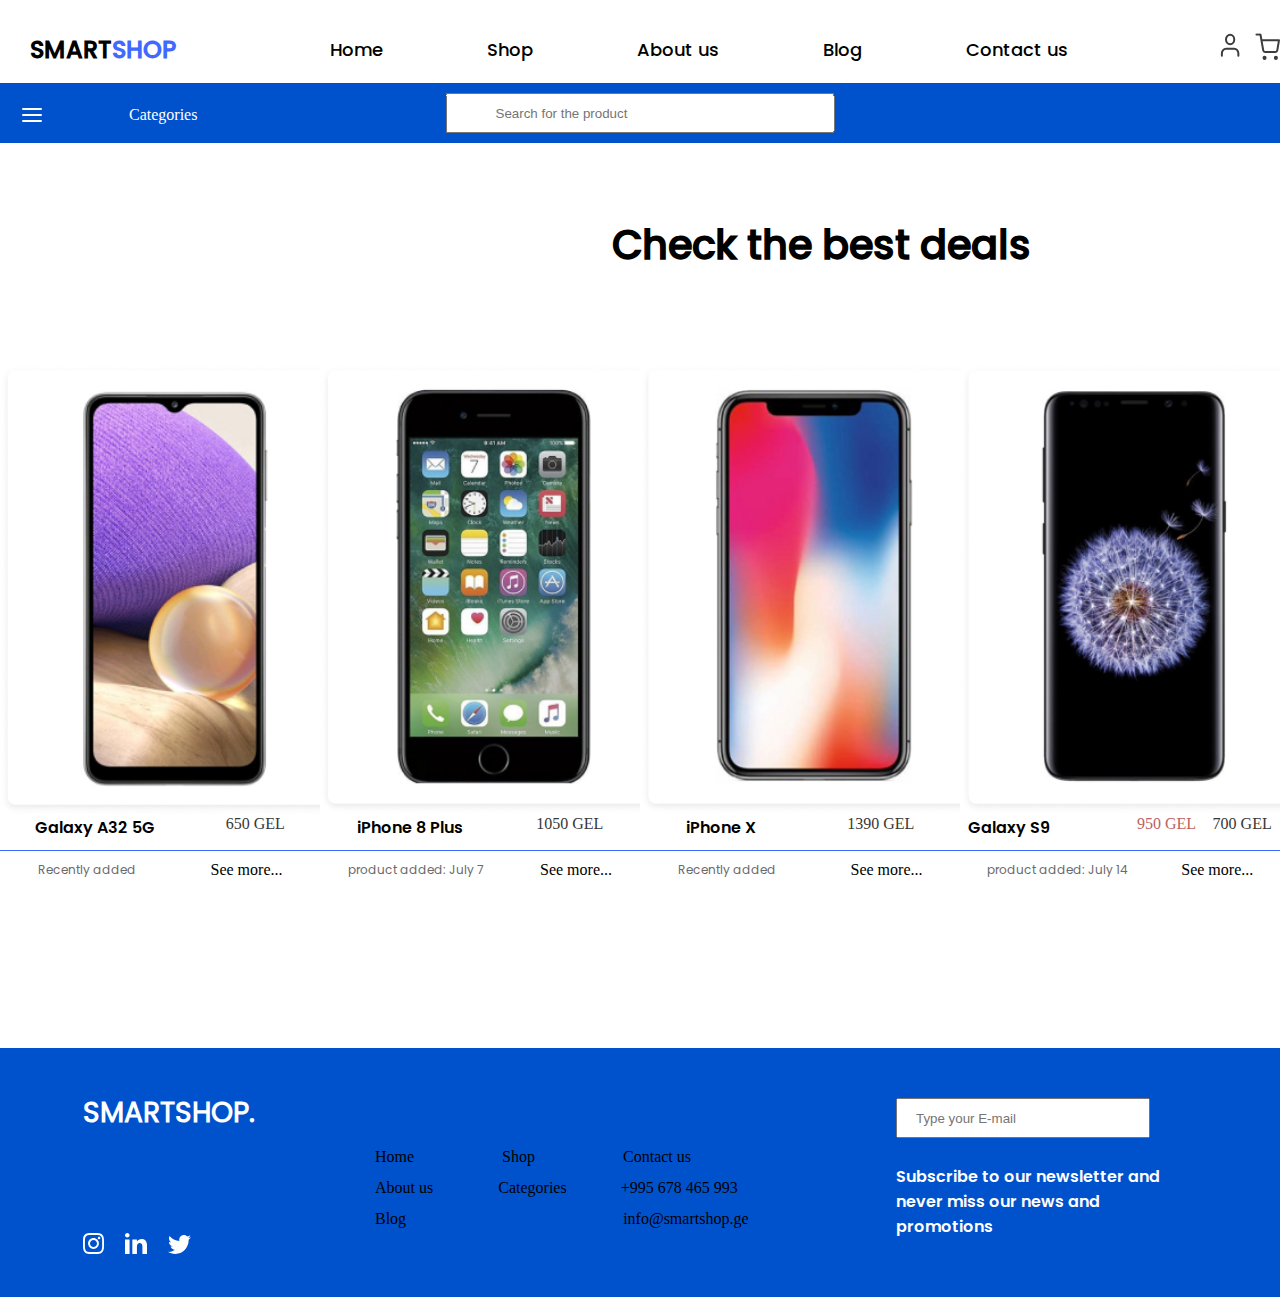
<file: index.html>
<!DOCTYPE html>
<html lang="en">
<head>
    <meta charset="UTF-8">
    <meta http-equiv="X-UA-Compatible" content="IE=edge">
    <meta name="viewport" content="width=device-width, initial-scale=1.0">
    <link rel="stylesheet" href="static/style.css">
    <title>Home</title>
</head>
<body>
    <header>
        <div class="container">
            <div class="first">
                <a href="index.html">SMART<span class="top-left2">SHOP</span></a>
            </div>
            <div class="second">
                <nav>
                    <ul class="items">
                        <li class="nav-items">
                            <a href="index.html">Home</a>
                        </li>
                        <li class="nav-items">
                            <a href="Shop.html">Shop</a>
                        </li>
                        <li class="nav-items">
                            <a href="aboutus.html">About us</a>
                        </li>
                        <li class="nav-items">
                            <a href="blog.html">Blog</a>
                        </li>
                        <li class="nav-items">
                            <a href="contactus.html">Contact us</a>
                        </li>
                    </ul>
                </nav>
            </div>
            <div class="third">
                <div class="avatar">
                    <a href=""><img src="static/img/avatar/Vector.svg" alt=""></a>
                </div>
                <div class="shoppingcart">
                    <a href=""><img src="static/img/avatar/shopping-cart.svg" alt=""></a>
                </div>
            </div>
        </div>
    </header>

    <main>
    <section class="top-section">
        <div class="top-section-menu">
            <div class="menu-left">
                <a href=""><img src="static/img/avatar/menu.svg" alt=""></a>            
            </div>
            <div class="menu-right">
                <a href=""><span class="categories">Categories</span></a>
            </div>
            <div class="input2">
                <div class="input">
                    <input type="text" placeholder="Search for the product"> 
                </div>
            </div>
        </div>
    </section>
    <div class="mainword">
        <h1>Check the best deals</h1>
    </div>
    <section class="main-section">
        <div class="main-section-div">
            <div class="card-first">
                <div class="img1">
                </div>
                <div class="warwerebi">
                    <div class="top-description">
                        <h4 class="a32">Galaxy A32 5G</h4>
                        <p class="gel650">650 GEL</p>
                    </div>
                    <div class="bottom-description">
                        <p class="recently">Recently added</p>
                        <p class="seemore">See more...</p>
                    </div>
                </div>
            </div>
            <div class="card-second">
                <div class="img2"></div>
                <div class="warwerebi">
                    <div class="top-description">
                        <h4 class="a32">iPhone 8 Plus</h4>
                        <p class="gel650">1050 GEL</p>
                    </div>
                    <div class="bottom-description">
                        <p class="recently">product added: July 7</p>
                        <p class="seemore">See more...</p>
                    </div>
                </div>
            </div>
            <div class="card-third">
                <div class="img3"></div>
                <div class="warwerebi">
                    <div class="top-description">
                        <h4 class="a32">iPhone X</h4>
                        <p class="gel650">1390 GEL</p>
                    </div>
                    <div class="bottom-description">
                        <p class="recently">Recently added</p>
                        <p class="seemore">See more...</p>
                    </div>
                </div>
            </div>
            <div  class="card-fourth">
                <div class="img4"></div>
                <div class="warwerebi">
                    <div class="top-description">
                        <h4 class="a32">Galaxy S9</h4>
                        <p class="sale">950 GEL</p>
                        <p class="gel650">700 GEL</p>
                    </div>
                    <div class="bottom-description">
                        <p class="recently">product added: July 14</p>
                        <p class="seemore">See more...</p>
                    </div>
                </div>
            </div>
        </div>
    </section>
    </main>

    <footer>
    <div class="main-footer">
        <div class="main-footer-left">
            <div class="main-footer-left-top">
                <h3>SMARTSHOP.</h3>
            </div>
            <div class="main-footer-left-bottom">
                <a href=""><img class="instagram" src="/static/img/avatar/Instagram.svg" alt=""></a>
                <a href=""><img class="linkedin" src="/static/img/avatar/Linkedin.svg" alt=""></a>
                <a href=""><img class="twitter" src="/static/img/avatar/Twitter.svg" alt=""></a>
            </div>
        </div>
        <div class="main-footer-middle">
            <div class="main-footer-middle">
                <ul class="main-footer-middle-left-ul">
                    <il><a href="">Home</a></il>
                    <li class="shop"><a href="">Shop</a></li>
                    <il class="usus"><a href="">Contact us</a></il>
                </ul>
                <ul class="main-footer-middle-center-ul">
                    <li><a href="">About us</a></li>
                    <il class="categories"><a href="">Categories</a></li>
                    <il class="plus"><a href="">+995 678 465 993</a></il>
                </ul>
                <ul class="main-footer-middle-right-ul">
                    <il><a href="">Blog</a></li>
                    <il class="info"><a href="">info@smartshop.ge</a></il>
                </ul>
            </div>
        </div>
        <div class="main-footer-right">
            <div class="main-footer-right-top">
                <input type="text" placeholder="Type your E-mail">
            </div>
            <div class="main-footer-right-bottom">
                <p class="subscribe">Subscribe to our newsletter and never 
                    miss our news and promotions</p>
            </div>
        </div>
    </div>
    </footer>

</body>
</html>
</file>
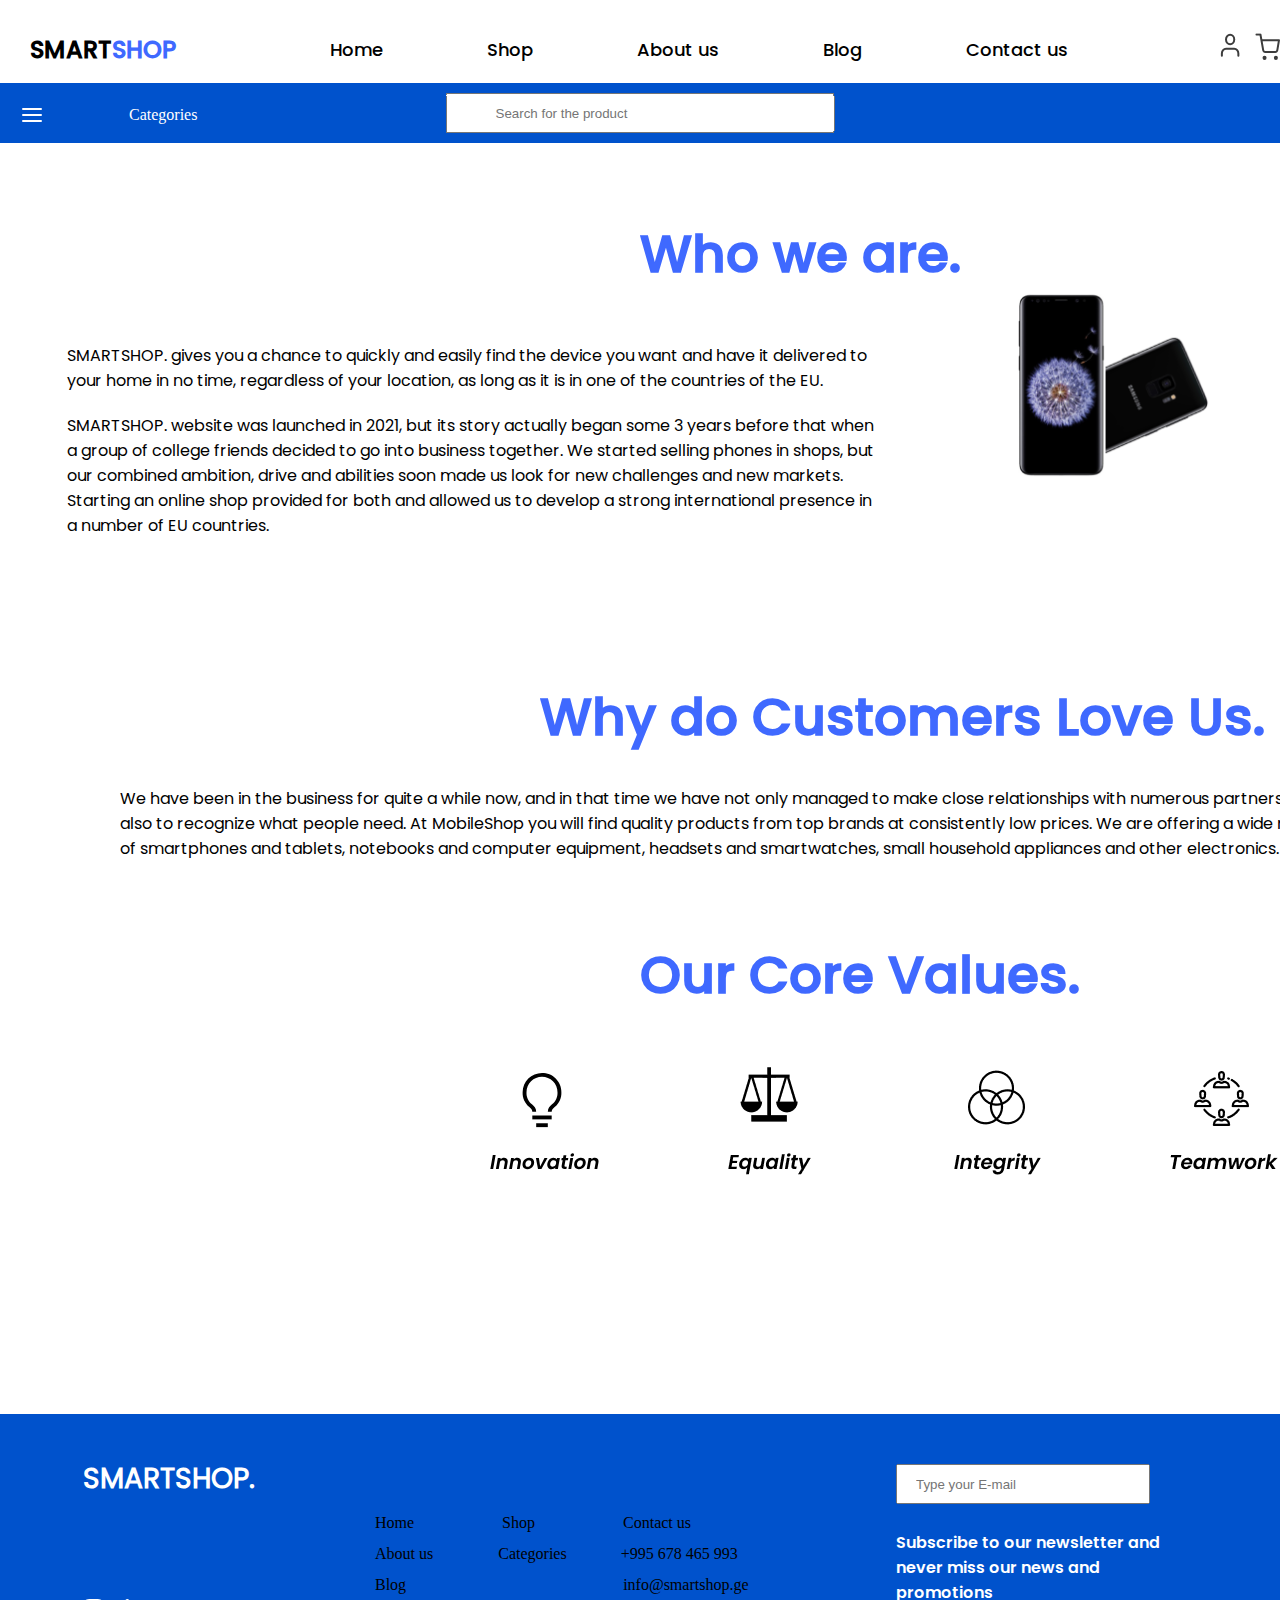
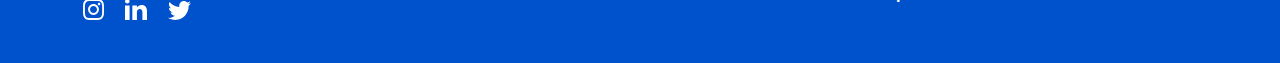
<file: aboutus.html>
<!DOCTYPE html>
<html lang="en">
<head>
    <meta charset="UTF-8">
    <meta http-equiv="X-UA-Compatible" content="IE=edge">
    <meta name="viewport" content="width=device-width, initial-scale=1.0">
    <link rel="stylesheet" href="static/style.css">
    <title>Home</title>
</head>
<body>
    <header>
        <div class="container">
            <div class="first">
                <a href="index.html">SMART<span class="top-left2">SHOP</span></a>
            </div>
            <div class="second">
                <nav>
                    <ul class="items">
                        <li class="nav-items">
                            <a href="index.html">Home</a>
                        </li>
                        <li class="nav-items">
                            <a href="Shop.html">Shop</a>
                        </li>
                        <li class="nav-items">
                            <a href="aboutus.html">About us</a>
                        </li>
                        <li class="nav-items">
                            <a href="blog.html">Blog</a>
                        </li>
                        <li class="nav-items">
                            <a href="contactus.html">Contact us</a>
                        </li>
                    </ul>
                </nav>
            </div>
            <div class="third">
                <div class="avatar">
                    <a href=""><img src="static/img/avatar/Vector.svg" alt=""></a>
                </div>
                <div class="shoppingcart">
                    <a href=""><img src="static/img/avatar/shopping-cart.svg" alt=""></a>
                </div>
            </div>
        </div>
    </header>

    <main>
        <section class="top-section">
            <div class="top-section-menu">
                <div class="menu-left">
                    <a href=""><img src="static/img/avatar/menu.svg" alt=""></a>            
            </div>
            <div class="menu-right">
                <a href=""><span class="categories">Categories</span></a>
            </div>
            <div class="input2">
                <div class="input">
                    <input type="text" placeholder="Search for the product"> 
                </div>
            </div>
        </section>
        <div class="mainword2">
            <h1>Who we are.</h1>
        </div>
        <section class="middle-section">
            <div class="smartshop">
                <p class="smartshop1">SMARTSHOP. gives you a chance to quickly and easily find the device you want and have it delivered to your home in no time, regardless of your location, as long as it is in one of the countries of the EU.                   
                </p>
                <p class="smartshop2">SMARTSHOP. website was launched in 2021, but its story actually began some 3 years before that when a group of college friends decided to go into business together. We started selling phones in shops, but our combined ambition, drive and abilities soon made us look for new challenges and new markets. Starting an online shop provided for both and allowed us to develop a strong international presence in a number of EU countries.
                </p>
            </div>
            <img class="phones" src="/static/img/phones.png" alt="">
        </section>
        <div class="mainword3">
            <h1>Why do Customers Love Us.</h1>
        </div>
        <section class="middle-section-second">
            <p class="whydo">We have been in the business for quite a while now, and in that time we have not only managed to make close relationships with numerous partners, but also to recognize what people need. At MobileShop you will find quality products from top brands at consistently low prices. We are offering a wide range of smartphones and tablets, notebooks and computer equipment, headsets and smartwatches, small household appliances and other electronics.
            </p>
        </section>
        <div class="mainword2">
            <h1>Our Core Values.</h1>
        </div>
        <section class="middle-section-last">
            <img class="innovation" src="/static/img/avatar/innovation.svg" alt="">
            <img class="equality" src="/static/img/avatar/euqality.png" alt="">
            <img class="integrity" src="/static/img/avatar/integrity.png" alt="">
            <img class="teamwork" src="/static/img/avatar/teamwork.png" alt="">
        </section>

    </main>
    
    <footer>
        <div class="main-footer">
            <div class="main-footer-left">
                <div class="main-footer-left-top">
                    <h3>SMARTSHOP.</h3>
                </div>
                <div class="main-footer-left-bottom">
                    <a href=""><img class="instagram" src="/static/img/avatar/Instagram.svg" alt=""></a>
                    <a href=""><img class="linkedin" src="/static/img/avatar/Linkedin.svg" alt=""></a>
                    <a href=""><img class="twitter" src="/static/img/avatar/Twitter.svg" alt=""></a>
                </div>
            </div>
            <div class="main-footer-middle">
                <div class="main-footer-middle">
                    <ul class="main-footer-middle-left-ul">
                        <il><a href="">Home</a></il>
                        <li class="shop"><a href="">Shop</a></li>
                        <il class="usus"><a href="">Contact us</a></il>
                    </ul>
                    <ul class="main-footer-middle-center-ul">
                        <li><a href="">About us</a></li>
                        <il class="categories"><a href="">Categories</a></li>
                        <il class="plus"><a href="">+995 678 465 993</a></il>
                    </ul>
                    <ul class="main-footer-middle-right-ul">
                        <il><a href="">Blog</a></li>
                        <il class="info"><a href="">info@smartshop.ge</a></il>
                    </ul>
                </div>
            </div>
            <div class="main-footer-right">
                <div class="main-footer-right-top">
                    <input type="text" placeholder="Type your E-mail">
                </div>
                <div class="main-footer-right-bottom">
                    <p class="subscribe">Subscribe to our newsletter and never 
                        miss our news and promotions</p>
                </div>
            </div>
        </div>
    </footer>

</body>
</html>
</file>
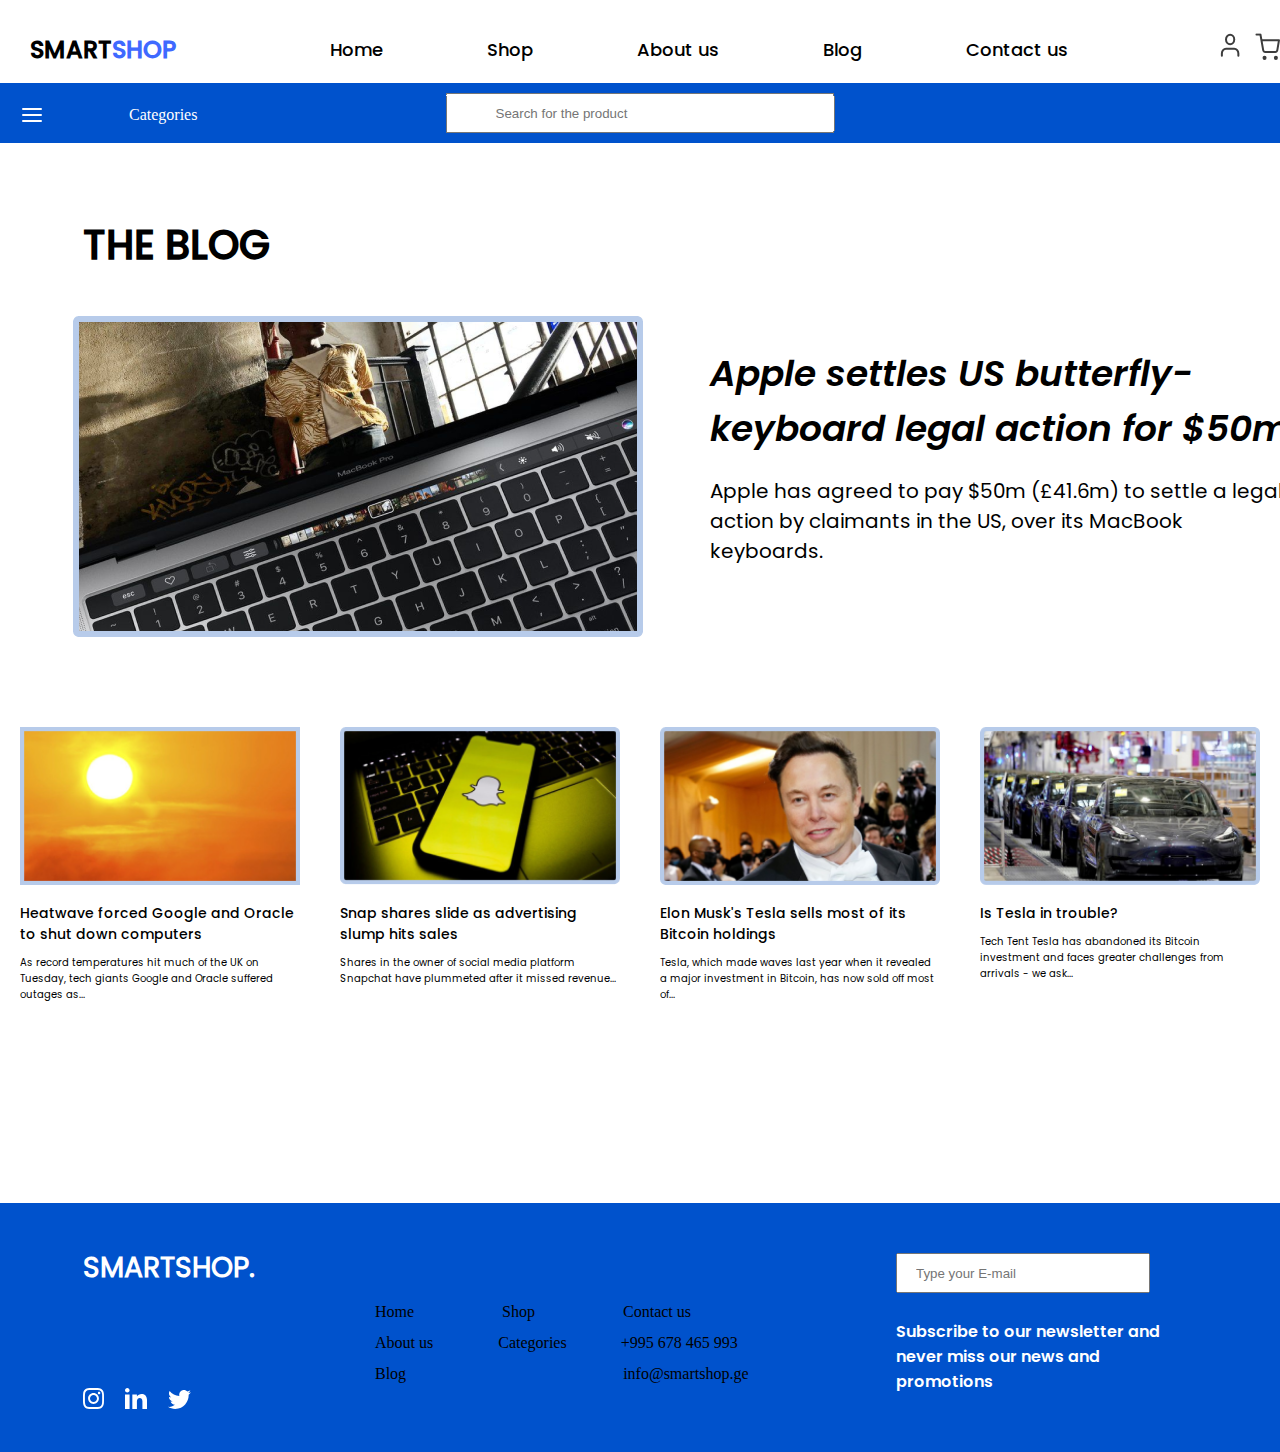
<file: blog.html>
<!DOCTYPE html>
<html lang="en">
<head>
    <meta charset="UTF-8">
    <meta http-equiv="X-UA-Compatible" content="IE=edge">
    <meta name="viewport" content="width=device-width, initial-scale=1.0">
    <link rel="stylesheet" href="static/style.css">
    <title>Home</title>
</head>
<body>
    <header>
        <div class="container">
            <div class="first">
                <a href="index.html">SMART<span class="top-left2">SHOP</span></a>
            </div>
            <div class="second">
                <nav>
                    <ul class="items">
                        <li class="nav-items">
                            <a href="index.html">Home</a>
                        </li>
                        <li class="nav-items">
                            <a href="Shop.html">Shop</a>
                        </li>
                        <li class="nav-items">
                            <a href="aboutus.html">About us</a>
                        </li>
                        <li class="nav-items">
                            <a href="blog.html">Blog</a>
                        </li>
                        <li class="nav-items">
                            <a href="contactus.html">Contact us</a>
                        </li>
                    </ul>
                </nav>
            </div>
            <div class="third">
                <div class="avatar">
                    <a href=""><img src="static/img/avatar/Vector.svg" alt=""></a>
                </div>
                <div class="shoppingcart">
                    <a href=""><img src="static/img/avatar/shopping-cart.svg" alt=""></a>
                </div>
            </div>
        </div>
    </header>


    <main>
        <section class="top-section">
            <div class="top-section-menu">
                <div class="menu-left">
                    <a href=""><img src="static/img/avatar/menu.svg" alt=""></a>            
                </div>
                <div class="menu-right">
                    <a href=""><span class="categories">Categories</span></a>
                </div>
                <div class="input2">
                    <div class="input">
                        <input type="text" placeholder="Search for the product"> 
                    </div>
                </div>
            </div>
        </section>
        <div class="mainword4">
            <h1>THE BLOG</h1>
        </div>
        <section class="blog-section-top">
            <div class="laptop">
                <img src="/static/img/laptop.png" alt="">
            </div>
            <div class="blog-section-top-right">
                <h2 class="applesettles">Apple settles US butterfly-keyboard legal action for $50m</h2>
                <p class="applehas">Apple has agreed to pay $50m (£41.6m) to settle a legal action by claimants in the US, over its MacBook keyboards.                   
                </p>
            </div>
        </section>
        <section class="blog-section-bottom">
            <div class="blog-card-first">
                <img class="sun" src="/static/img/sun.png" alt="">
                <p class="heatwave">Heatwave forced Google and Oracle to shut down computers</p>
                <p class="asrecord">As record temperatures hit much of the UK on Tuesday, tech giants Google and Oracle suffered outages as...</p>
            </div>
            <div class="blog-card-second">
                <img class="sun" src="/static/img/snapchat.png" alt="">
                <p class="heatwave">Snap shares slide as advertising slump hits sales</p>
                <p class="asrecord">Shares in the owner of social media platform Snapchat have plummeted after it missed revenue...</p>
            </div>
            <div class="blog-card-third">
                <img class="sun" src="/static/img/mask.png" alt="">
                <p class="heatwave">Elon Musk's Tesla sells most of its Bitcoin holdings
                </p>
                <p class="asrecord">Tesla, which made waves last year when it revealed a major investment in Bitcoin, has now sold off most of...</p>
            </div>
            <div class="blog-card-fourth">
                <img class="sun" src="/static/img/cars.png" alt="">
                <p class="heatwave">Is Tesla in trouble?</p>
                <p class="asrecord">Tech Tent Tesla has abandoned its Bitcoin investment and faces greater challenges from arrivals - we ask...</p>
            </div>
        </section>



    </main>

    <footer>
        <div class="main-footer">
            <div class="main-footer-left">
                <div class="main-footer-left-top">
                    <h3>SMARTSHOP.</h3>
                </div>
                <div class="main-footer-left-bottom">
                    <a href=""><img class="instagram" src="/static/img/avatar/Instagram.svg" alt=""></a>
                    <a href=""><img class="linkedin" src="/static/img/avatar/Linkedin.svg" alt=""></a>
                    <a href=""><img class="twitter" src="/static/img/avatar/Twitter.svg" alt=""></a>
                </div>
            </div>
            <div class="main-footer-middle">
                <div class="main-footer-middle">
                    <ul class="main-footer-middle-left-ul">
                        <il><a href="">Home</a></il>
                        <li class="shop"><a href="">Shop</a></li>
                        <il class="usus"><a href="">Contact us</a></il>
                    </ul>
                    <ul class="main-footer-middle-center-ul">
                        <li><a href="">About us</a></li>
                        <il class="categories"><a href="">Categories</a></li>
                        <il class="plus"><a href="">+995 678 465 993</a></il>
                    </ul>
                    <ul class="main-footer-middle-right-ul">
                        <il><a href="">Blog</a></li>
                        <il class="info"><a href="">info@smartshop.ge</a></il>
                    </ul>
                </div>
            </div>
            <div class="main-footer-right">
                <div class="main-footer-right-top">
                    <input type="text" placeholder="Type your E-mail">
                </div>
                <div class="main-footer-right-bottom">
                    <p class="subscribe">Subscribe to our newsletter and never 
                        miss our news and promotions</p>
                </div>
            </div>
        </div>
    </footer>

</body>
</html>
</file>
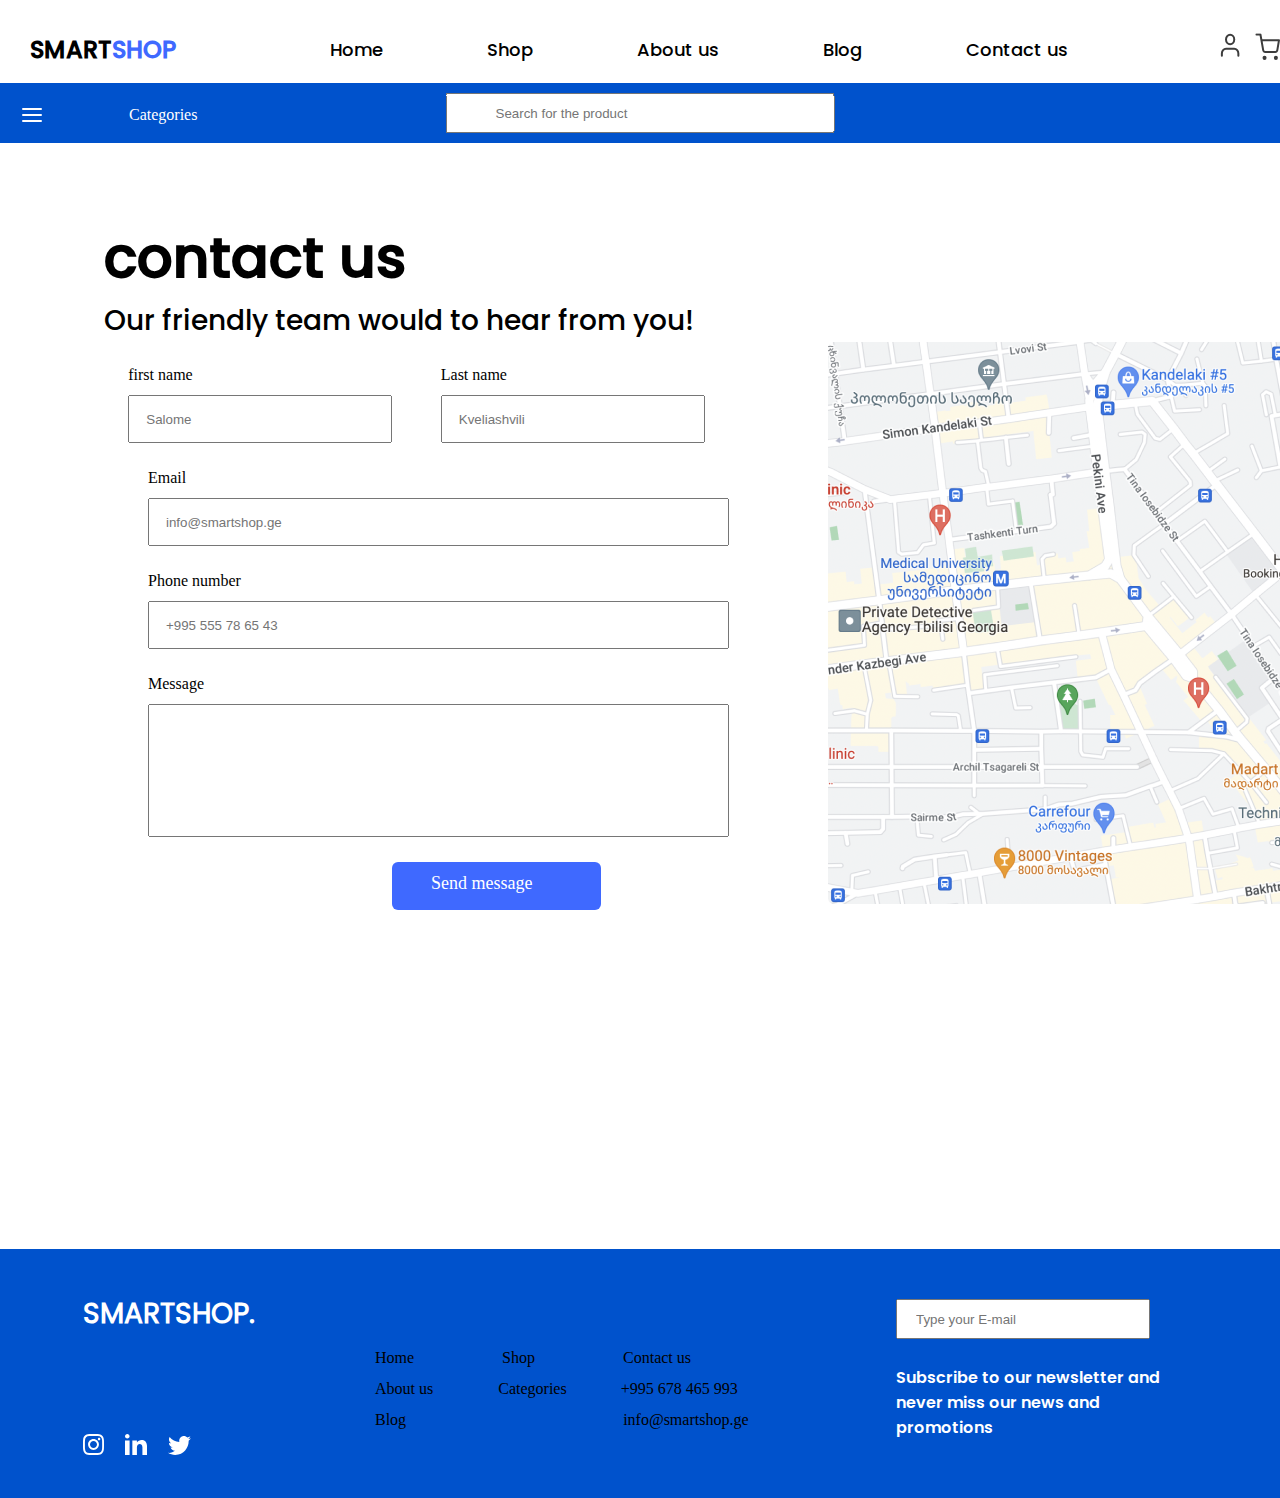
<file: contactus.html>
<!DOCTYPE html>
<html lang="en">
<head>
    <meta charset="UTF-8">
    <meta http-equiv="X-UA-Compatible" content="IE=edge">
    <meta name="viewport" content="width=device-width, initial-scale=1.0">
    <link rel="stylesheet" href="static/style.css">
    <title>Home</title>
</head>
<body>
    <header>
        <div class="container">
            <div class="first">
                <a href="index.html">SMART<span class="top-left2">SHOP</span></a>
            </div>
            <div class="second">
                <nav>
                    <ul class="items">
                        <li class="nav-items">
                            <a href="index.html">Home</a>
                        </li>
                        <li class="nav-items">
                            <a href="Shop.html">Shop</a>
                        </li>
                        <li class="nav-items">
                            <a href="aboutus.html">About us</a>
                        </li>
                        <li class="nav-items">
                            <a href="blog.html">Blog</a>
                        </li>
                        <li class="nav-items">
                            <a href="contactus.html">Contact us</a>
                        </li>
                    </ul>
                </nav>
            </div>
            <div class="third">
                <div class="avatar">
                    <a href=""><img src="static/img/avatar/Vector.svg" alt=""></a>
                </div>
                <div class="shoppingcart">
                    <a href=""><img src="static/img/avatar/shopping-cart.svg" alt=""></a>
                </div>
            </div>
        </div>
    </header>

    <main>
        <section class="top-section">
            <div class="top-section-menu">
                <div class="menu-left">
                    <a href=""><img src="static/img/avatar/menu.svg" alt=""></a>            
                </div>
                <div class="menu-right">
                    <a href=""><span class="categories">Categories</span></a>
                </div>
                <div class="input2">
                    <div class="input">
                        <input type="text" placeholder="Search for the product"> 
                    </div>
                </div>
            </div>
        </section>

        <div class="mainword5">
            <h1 class="deals">contact us</h1>
            <p class="friendly">Our friendly team would to hear from you!</p>
        </div>
        <div class="contact-main">
            <div class="box">
            <section class="contact-left">
                <div class="contact-left-top">
                    <div class="contact-top-left">
                    <p class="firstname">first name</p>
                    <div class="input-firstname">
                        <input type="text" placeholder="Salome">
                    </div>
                    </div>
                    <div class="contact-top-right">
                    <p class="lastname">Last name</p>
                    <div class="input-lastname">
                        <input type="text" placeholder="Kveliashvili">
                    </div>
                    </div>
                </div>
                <div class="contact-three">
                    <div class="contact-center">
                    <p class="contactmail">Email</p>
                        <div class="input-email">
                        <input type="text" placeholder="info@smartshop.ge">
                    </div>
                    </div>
                    <div class="contact-bottom">
                        <p class="contactmail">Phone number</p>
                        <div class="input-number">
                        <input type="number" placeholder="+995 555 78 65 43">
                    </div>
                    </div>
                    <div class="contact-last">
                        <p class="contactmail">Message</p>
                        <div class="input-message">
                        <input type="text">
                    </div>
                    </div>
                </div>
                <div class="sendmessage">
                    <p class="sendmessagep">Send message</p>
                </div>
            </section>
            </div>
            <div class="box2">
            <section class="contact-right">
                <img class="map" src="/static/img/mapp.png" alt="">
            </section>
            </div>
        </div>



    </main>
    
    <footer>
        <div class="main-footer">
            <div class="main-footer-left">
                <div class="main-footer-left-top">
                    <h3>SMARTSHOP.</h3>
                </div>
                <div class="main-footer-left-bottom">
                    <a href=""><img class="instagram" src="/static/img/avatar/Instagram.svg" alt=""></a>
                    <a href=""><img class="linkedin" src="/static/img/avatar/Linkedin.svg" alt=""></a>
                    <a href=""><img class="twitter" src="/static/img/avatar/Twitter.svg" alt=""></a>
                </div>
            </div>
            <div class="main-footer-middle">
                <div class="main-footer-middle">
                    <ul class="main-footer-middle-left-ul">
                        <il><a href="">Home</a></il>
                        <li class="shop"><a href="">Shop</a></li>
                        <il class="usus"><a href="">Contact us</a></il>
                    </ul>
                    <ul class="main-footer-middle-center-ul">
                        <li><a href="">About us</a></li>
                        <il class="categories"><a href="">Categories</a></li>
                        <il class="plus"><a href="">+995 678 465 993</a></il>
                    </ul>
                    <ul class="main-footer-middle-right-ul">
                        <il><a href="">Blog</a></li>
                        <il class="info"><a href="">info@smartshop.ge</a></il>
                    </ul>
                </div>
            </div>
            <div class="main-footer-right">
                <div class="main-footer-right-top">
                    <input type="text" placeholder="Type your E-mail">
                </div>
                <div class="main-footer-right-bottom">
                    <p class="subscribe">Subscribe to our newsletter and never 
                        miss our news and promotions</p>
                </div>
            </div>
        </div>
    </footer>

</body>
</html>
</file>
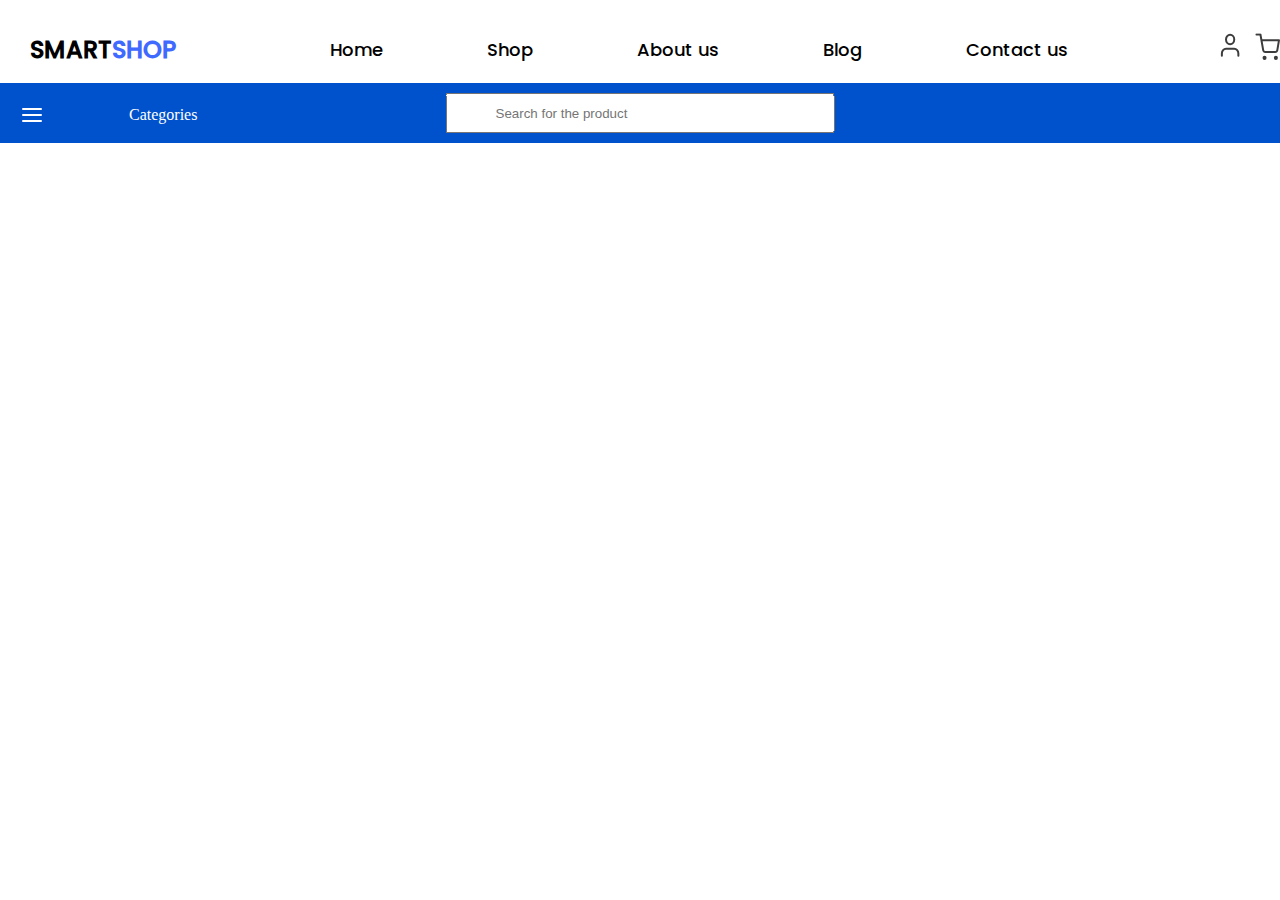
<file: Shop.html>
<!DOCTYPE html>
<html lang="en">
<head>
    <meta charset="UTF-8">
    <meta http-equiv="X-UA-Compatible" content="IE=edge">
    <meta name="viewport" content="width=device-width, initial-scale=1.0">
    <link rel="stylesheet" href="static/style.css">
    <title>Home</title>
</head>
<body>
    <header>
        <div class="container">
            <div class="first">
                <a href="index.html">SMART<span class="top-left2">SHOP</span></a>
            </div>
            <div class="second">
                <nav>
                    <ul class="items">
                        <li class="nav-items">
                            <a href="index.html">Home</a>
                        </li>
                        <li class="nav-items">
                            <a href="Shop.html">Shop</a>
                        </li>
                        <li class="nav-items">
                            <a href="aboutus.html">About us</a>
                        </li>
                        <li class="nav-items">
                            <a href="blog.html">Blog</a>
                        </li>
                        <li class="nav-items">
                            <a href="contactus.html">Contact us</a>
                        </li>
                    </ul>
                </nav>
            </div>
            <div class="third">
                <div class="avatar">
                    <a href=""><img src="static/img/avatar/Vector.svg" alt=""></a>
                </div>
                <div class="shoppingcart">
                    <a href=""><img src="static/img/avatar/shopping-cart.svg" alt=""></a>
                </div>
            </div>
        </div>
    </header>

    <main>
        <section class="top-section">
            <div class="top-section-menu">
                <div class="menu-left">
                    <a href=""><img src="static/img/avatar/menu.svg" alt=""></a>            
            </div>
            <div class="menu-right">
                <a href=""><span class="categories">Categories</span></a>
            </div>
            <div class="input2">
                <div class="input">
                    <input type="text" placeholder="Search for the product"> 
                </div>
            </div>
        </section>





    </main>

</body>
</html>
</file>
<file: static/style.css>
*{
    margin: 0;
    padding: 0;
    box-sizing: border-box;
}

@font-face {
    font-family: 'Poppinsnormal';
    src: url(../static/fonts/Poppins-Medium.ttf);
}
@font-face {
    font-family: 'Poppinsitalic';
    src: url(../static/fonts/Poppins-SemiBoldItalic.ttf);
}
@font-face {
    font-family: 'Poppinsregular';
    src: url(../static/fonts/Poppins-Regular.ttf);
}
@font-face {
    font-family: 'Poppinssemibold';
    src: url(../static/fonts/Poppins-SemiBold.ttf);
}

.first{
    font-family: 'Poppinsnormal';
}
.second{
    font-family: 'Poppinsnormal';
}
.container{
    height:48px ;
    display: flex;
    justify-content: space-between;
    align-items: center;
}
.first{
    display: flex;
    padding-left: 30px;
    font-weight: bold;
    font-size: 23px;
    padding-top: 50px;
    font-size: 24px;
}
.top-left2{
    color: #3F69FF;
}
ul{
    list-style: none;
}
.nav-items{
    display: inline-block;
    margin: 0 52px;
}
ul li a:hover{
    color: #0052CC;
    border-bottom: 1px solid#0052CC;
}
a{
    text-decoration: none;
    color: #000;
}
.items{
    display: flex;
    justify-content: space-between;
    padding-top: 50px;
    font-size: 18px;
}
.third{
    display: flex;
    justify-content: space-between;
    width: 60px;
    padding-top: 50px;
}
main{
    margin-top:35px;
}
.top-section{
    background-color: #0052CC;
    height: 60px;
    position: relative;
}
.input2{
    position: absolute;
    top: 50%;
    left: 50%;
    transform: translate(-50%, -50%);
}
.top-section-menu{
    display: flex;
}
.menu-left, .menu-right{
 margin-left: 20px;
 margin-top: 20px;
}
.menu-right{
    padding-top: 3px;
}
.input input {
    width: 389px;
    height: 40px;
    padding-left: 48px;
}
.categories{
    color: #fff;
}
.mainword{
    margin-left: 612px;
    margin-top: 72px;
    font-size: 20px;
    font-family: 'Poppinsnormal';
}
.mainword2{
    margin-left: 640px;
    margin-top: 72px;
    font-size: 26px;
    color: #3F69FF;
    font-family: 'Poppinsnormal';
}
.mainword3{
    margin-left: 540px;
    margin-top: 72px;
    font-size: 26px;
    color: #3F69FF;
    font-family: 'Poppinsnormal';
}
.mainword4{
    margin-left: 83px;
    margin-top: 72px;
    font-size: 20px;
    font-family: 'Poppinsnormal';
}
.mainword5{
    margin-left: 104px;
    margin-top: 72px;
    font-size: 28px;
    font-family: 'Poppinsnormal';
}
.main-section-div{
    display: flex;
    justify-content: space-around;
    text-align: center;
    margin-top: 90px;
}
.card-first{
    width: 350px;
    height: 450px;
}
.a32{
    font-family: 'Poppinssemibold';
}
.recently{
    font-family: 'Poppinsregular';
    font-size: 12px;
    color: #6A6A6A;
}
.seemore{
    font-family: 'Poppinsmedium';
    color: #000;
}
.gel650{
    color: #373737;
}
.img1{
    background-image: url(/static/img/A32\ front.png);
    background-size: cover;
    background-repeat: no-repeat;
    transition-property: all;
    transition-duration: 0.4s;
    transition-timing-function: ease-in-out;
    width: 100%;
    height: 100%;
}
.img2{
    background-image: url(/static/img/iphone\ 8\ front.png);
    background-size: cover;
    background-repeat: no-repeat;
    transition-property: all;
    transition-duration: 0.4s;
    transition-timing-function: ease-in-out;
    width: 100%;
    height: 100%;
}
.img3{
    background-image: url(/static/img/iphone\ X\ front.png);
    background-size: cover;
    background-repeat: no-repeat;
    transition-property: all;
    transition-duration: 0.4s;
    transition-timing-function: ease-in-out;
    width: 100%;
    height: 100%;
}
.img4{
    background-image: url(/static/img/galaxy\ s9\ front.png);
    background-size: cover;
    background-repeat: no-repeat;
    transition-property: all;
    transition-duration: 0.4s;
    transition-timing-function: ease-in-out;
    width: 100%;
    height: 100%;
}
.img1:hover{
    background-image: url(/static/img/A32\ back.png);
}
.img2:hover{
    background-image: url(/static/img/iphone\ 8\ back.png);
}
.img3:hover{
    background-image: url(/static/img/iphone\ x\ back.png)
}
.img4:hover{
    background-image: url(/static/img/galaxy\ s9\ back.png);
}
.card-second{
    width: 350px;
    height: 450px;
}
.card-third{
    width: 350px;
    height: 450px;
}
.card-fourth{
    width: 350px;
    height: 450px;
}
.top-description{
    display: flex;
    justify-content: space-around;
    padding-bottom: 10px;
}
.bottom-description{
    display: flex;
    justify-content: space-around;
    border-top: 1px solid #3F69FF;
    padding-top: 10px;
}
.sale{
    color: #BD6161;
    margin-left: 70px;
}
.main-footer{
    background-color: #0052CC;
    margin-top: 233px;
    height: 249px;
    display: flex;
    justify-content: space-between;
}
.main-footer-left-top{
    margin-left: 83px;
    margin-top: 44px;
    font-size: 24px;
    color: #fff;
    font-family: 'Poppinsregular';
}
.instagram{
    margin-top: 99px;
    margin-left: 83px;
}
.linkedin{
    margin-left: 17px;
    margin-right: 17px;
}
.main-footer-middle{
    text-align: center;
    display: flex;
    margin-top: 50px;
    width: 400px;
    height: 190px;
    flex-direction: column;
}
.shop{
    margin-left: 88px;
}
.usus{
    margin-left: 88px;
}
.plus{
    margin-left: 50px;
}
.categories{
    margin-left: 65px;
}
.info{
    margin-left: 213px;
}
.main-footer-middle-left-ul{
    display: flex;
}
.main-footer-middle-center-ul{
    display: flex;
    margin-top: 13px;
    margin-bottom: 13px;
}
.main-footer-middle-right-ul{
    display: flex;
}
.main-footer-right-top input {
    margin-top: 50px;
    height: 40px;
    width: 254px;
    padding-left: 18px;
}
.main-footer-right-bottom{
    width: 300px;
    margin-top: 26px;
    margin-right: 84px;
}
.subscribe{
    color: #fff;
    font-family: 'Poppinssemibold';
}
.middle-section{
    display: flex;
    justify-content: space-around;
}
.smartshop{
    display: flex;
    flex-direction: column;
    width: 817px;
    height: 263px;
    margin-top: 50px;
    font-size: 16px;
    font-family: 'Poppinsregular';
}
.smartshop2{
    margin-top: 20px;
}
.phones{
    width: 196.09px;
    height: 185.23px;
}
.whydo{
    width: 1223px;
    height: 78px;
    margin-left: 120px;
    margin-top: 30px;
    font-size: 16px;
    font-family: 'Poppinsregular';
}
.middle-section-last{
    margin-left: 490px;
    margin-top: 49px;
}
.equality{
    margin-left: 124px;
    margin-right: 139px;
}
.teamwork{
    margin-left: 124px;
}
.blog-section-top{
    display: flex;
}
.applesettles{
    font-size: 36px;
    width: 615px;
    height: 114px;
    margin-left: 67px;
    margin-top: 71px;
    font-family: 'Poppinsitalic';
}
.applehas{
    width: 579px;
    height: 90px;
    font-size: 20px;
    margin-top: 16px;
    margin-left: 67px;
    font-family: 'Poppinsregular';
}
.laptop{
    margin-left: 73px;
    margin-top: 41px;
}
.blog-section-bottom{
    display: flex;
    justify-content: space-around;
    margin-top: 86px;
}
.blog-card-first{
    width: 280px;
    height: 243px;
}
.blog-card-second{
    width:  280px;
    height: 243px;
}
.blog-card-third{
    width: 280px;
    height: 243px;
}
.blog-card-fourth{
    width: 280px;
    height: 243px;
}
.sun{
    width: 100%;
}
.asrecord{
    font-size: 10px;
    margin-top: 10px;
    font-family: 'Poppinsregular';
}
.heatwave{
    font-size: 14px;
    margin-top: 14px;
    font-family: 'Poppinsnormal';
}
.box{
    width: 700px;
    height: 650px;
    margin-left: 104px;
    margin-top: 24px;
}
.contact-left-top{
    display: flex;
    justify-content: space-around;
}
.firstname{
    margin-bottom: 11px;
}
.lastname{
    margin-bottom: 11px;
}
.input-firstname input {
    width: 264px;
    height: 48px;
    padding-left: 16px;
}
.input-lastname input {
    width: 264px;
    height: 48px;
    padding-left: 16px;
}
.input-email input {
    padding-left: 16px;
}
.input-number input {
    padding-left: 16px;
}
.contact-three{
    display: flex;
    flex-direction: column;
    margin-left: 44px;
    margin-top: 26px;
}
.input-email input{
    width: 581px;
    height: 48px;
    margin-bottom: 26px;
}
.input-number input{
    width: 581px;
    height: 48px;
    margin-bottom: 26px;
}
.input-message input {
    width: 581px;
    height: 133px;
}
.contactmail{
    margin-bottom: 11px;
}
.sendmessage{
    width: 209px;
    height: 48px;
    background-color: #3F69FF;
    margin-top: 25px;
    margin-left: 288px;
    border-radius: 6px;
}
.sendmessagep{
    padding-top: 11px;
    padding-left: 39px;
    color: #fff;
    font-size: 18px;
}
.box2{
    width: 700px;
    height: 650px;
}
.contact-main{
    display: flex;
}
.map{
    width: 590px;
    height: 562px;
    margin-left: 99px;
}
</file>
